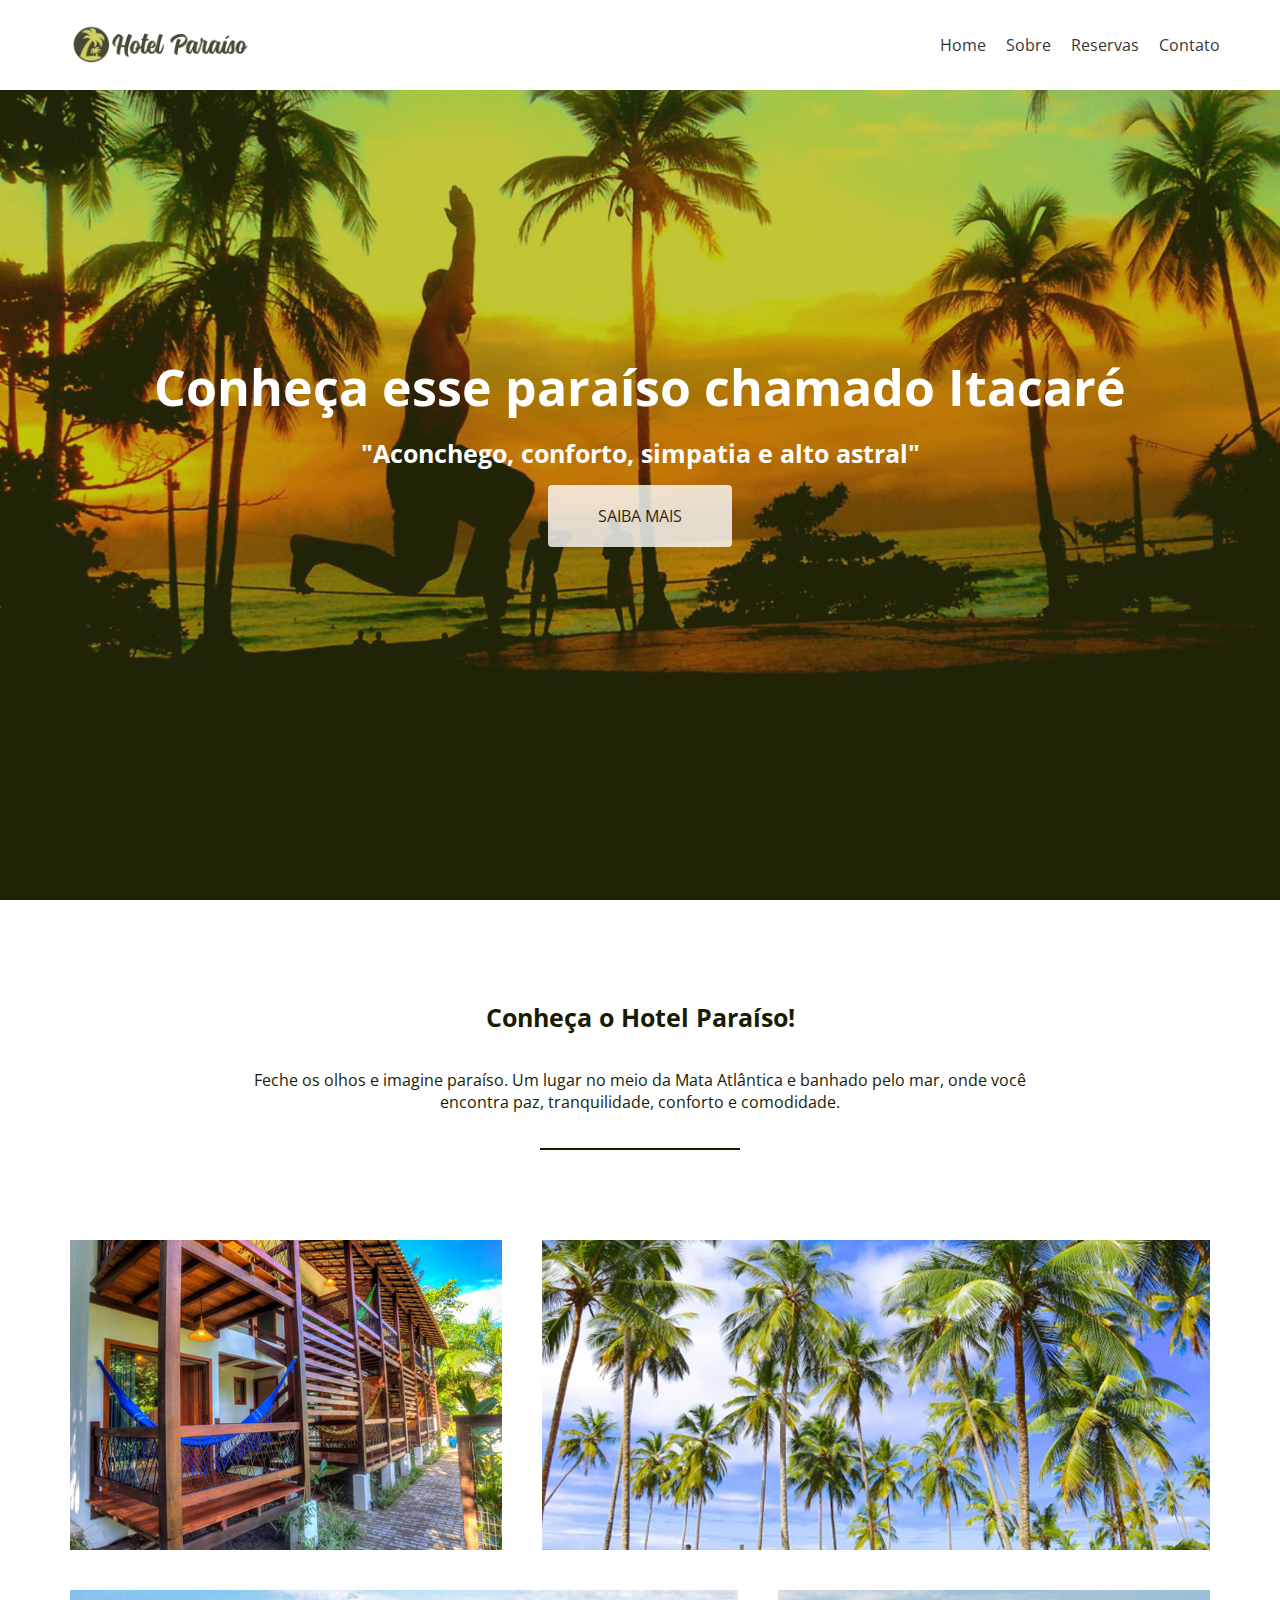
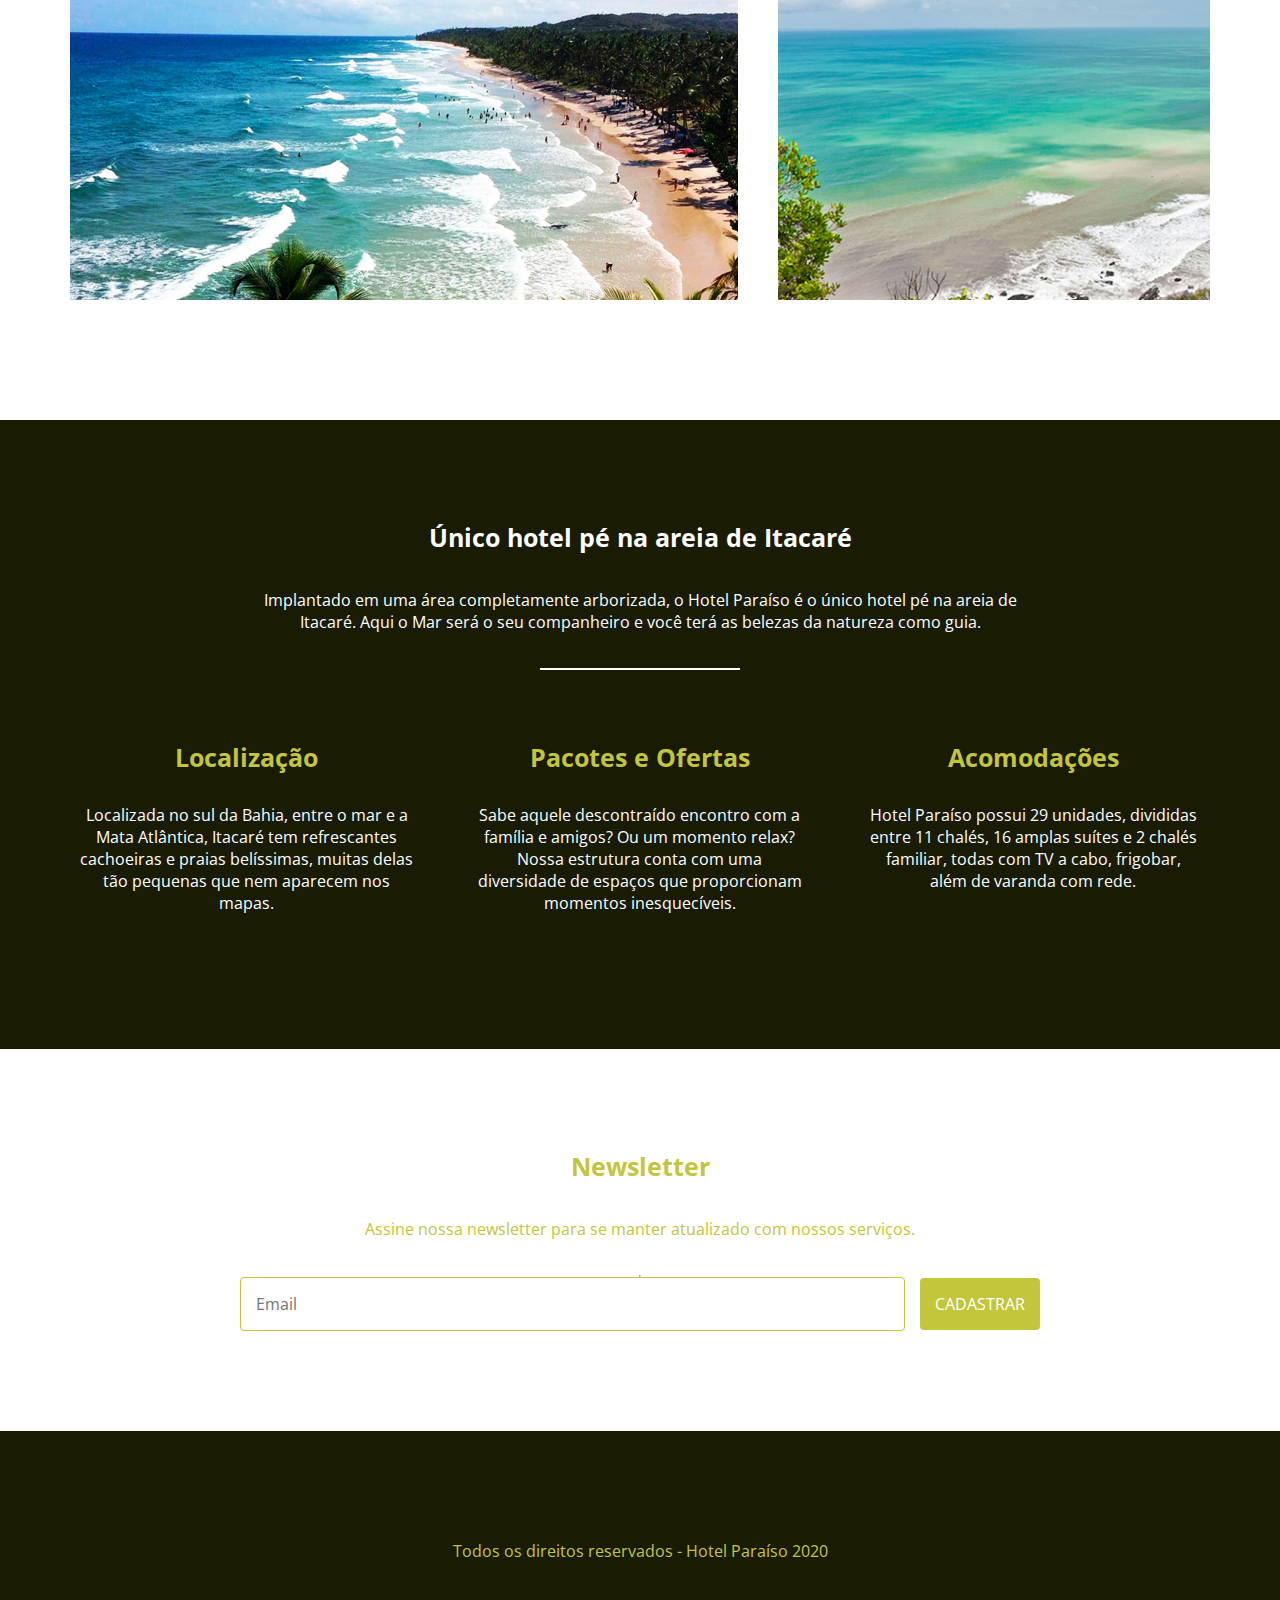
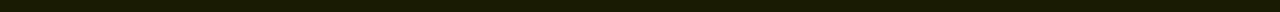
<file: index.html>
<!DOCTYPE html>
<html lang="pt-br">
<head>
  <meta charset="UTF-8">
  <meta name="viewport" content="width=device-width, initial-scale=1.0">
  <title>Hotel Paraíso</title>
  <link rel="stylesheet" href="https://cdnjs.cloudflare.com/ajax/libs/font-awesome/5.11.2/css/all.css" integrity="sha256-46qynGAkLSFpVbEBog43gvNhfrOj+BmwXdxFgVK/Kvc=" crossorigin="anonymous" />
  <link href="https://fonts.googleapis.com/css?family=Open+Sans&display=swap" rel="stylesheet">
  <link rel="stylesheet" href="style.css">
</head>
<body>
  <header>
    <a href="#">
      <img src="logo.png" alt="Hotel Paraíso">
    </a>
    <nav>
      <a href="">Home</a>
      <a href="">Sobre</a>
      <a href="">Reservas</a>
      <a href="">Contato</a>
    </nav>
  </header>

  <section class="hero">
    <h1>Conheça esse paraíso chamado Itacaré</h1>
    <h3>"Aconchego, conforto, simpatia e alto astral"</h3>
    <a href="" class="btn">Saiba mais</a>
  </section>

  <section class="know-the-hotel">
    <h3>Conheça o Hotel Paraíso!</h3>
    <p>Feche os olhos e imagine paraíso. Um lugar no meio da Mata Atlântica e banhado pelo mar, onde você encontra paz, tranquilidade, conforto e comodidade.</p>
    <hr>
    <ul class="grid">
      <li class="small" style="background-image: url('itacare-01.jpg')"></li>
      <li class="large" style="background-image: url('itacare-02.jpg')"></li>
      <li class="large" style="background-image: url('itacare-03.jpg')"></li>
      <li class="small" style="background-image: url('itacare-04.jpg')"></li>
    </ul>
  </section>

  <section class="features">
    <h3>Único hotel pé na areia de Itacaré</h3>
    <p>Implantado em uma área completamente arborizada, o Hotel Paraíso é o único hotel pé na areia de Itacaré. Aqui o Mar será o seu companheiro e você terá as belezas da natureza como guia.</p>
    <hr>
    <ul class="grid">
      <li>
        <i class="fas fa-location-arrow"></i>
        <h4>Localização</h4>
        <p>Localizada no sul da Bahia, entre o mar e a Mata Atlântica, Itacaré tem refrescantes cachoeiras e praias belíssimas, muitas delas tão pequenas que nem aparecem nos mapas.</p>
      </li>
      <li>
        <i class="fas fa-gift"></i>
        <h4>Pacotes e Ofertas</h4>
        <p>Sabe aquele descontraído encontro com a família e amigos? Ou um momento relax? Nossa estrutura conta com uma diversidade de espaços que proporcionam momentos inesquecíveis.</p>
      </li>
      <li>
        <i class="fas fa-home"></i>
        <h4>Acomodações</h4>
        <p>Hotel Paraíso possui 29 unidades, divididas entre 11 chalés, 16 amplas suítes e 2 chalés familiar, todas com TV a cabo, frigobar, além de varanda com rede.</p>
      </li>
    </ul>
  </section>

  <section class="newsletter">
    <h3>Newsletter</h3>
    <p>Assine nossa newsletter para se manter atualizado com nossos serviços.</p>
    <hr>
    <form>
      <input type="text" placeholder="Email">
      <button>Cadastrar</button>
    </form>
  </section>

  <footer>
    <ul>
      <li><a href=""><i class="fab fa-facebook"></i></a></li>
      <li><a href=""><i class="fab fa-twitter"></i></a></li>
      <li><a href=""><i class="fab fa-snapchat"></i></a></li>
      <li><a href=""><i class="fab fa-pinterest"></i></a></li>
    </ul>
    <p>Todos os direitos reservados - Hotel Paraíso 2020</p>
  </footer>

</body>
</html>
</file>
<file: style.css>
* {
  margin: 0;
  padding: 0;
  font-size: 100%;
  box-sizing: border-box;
  font-family: 'Open Sans', sans-serif;
}

header {
  /* background-color: red; */
  background-color: white;
  width: 100%;
  position: absolute;
  top: 0;
  left: 0;
  padding: 20px 50px;
  display: flex;
  justify-content: space-between;
  align-items: center;
}

header img {
  width: 200px;
}

header a {
  color: #191c03;
}

header nav {
  display: flex;
}

a {
  text-decoration: none;
  cursor: pointer;
  opacity: 0.8;
  padding: 0 10px;
}

a:hover {
  opacity: 1;
  /* background-color: white; */
}

a:visited, a:hover, a:active {
  color: inherit;
}

nav, ul {
  list-style: none;
}

.hero {
  background-image: url("hero.jpg");
  background-size: cover;
  min-height: 100vh;
  color: white;
  text-align: center;
  display: flex;
  flex-direction: column;
  justify-content: center;
  align-items: center;
}

.hero h1 {
  font-size: 50px;
  margin-bottom: 15px;
}

.hero h3 {
  font-size: 25px;
  margin-bottom: 15px;
}

.hero .btn {
  background-color: white;
  border-radius: 4px;
  color: #191c03;
  padding: 20px 50px;
  text-transform: uppercase;
}

.know-the-hotel {
  padding: 100px 50px;
  display: flex;
  flex-direction: column;
  align-items: center;
}

.know-the-hotel h3 {
  font-size: 25px;
  margin-bottom: 35px;
  text-align: center;
  color: #191c03;
}

.know-the-hotel p {
  max-width: 800px;
  margin-bottom: 35px;
  text-align: center;
  color: #191c03;
}

.know-the-hotel hr {
  width: 200px;
  height: 2px;
  margin-bottom: 70px;
  border: none;
  background-color: #191c03;
}

.know-the-hotel .grid {
  width: 100%;
  display: flex;
  flex-wrap: wrap;
}

.know-the-hotel .grid li {
  height: 350px;
  padding: 20px;
  border-radius: 4px;
  background-clip: content-box;
  background-size: cover;
  background-position: center;
}

.know-the-hotel .grid li.small {
  flex-basis: 40%;
}

.know-the-hotel .grid li.large {
  flex-basis: 60%;
}

.features {
  background-color: #191c03;
  padding: 100px 50px;
  display: flex;
  flex-direction: column;
  align-items: center;
}

.features h3 {
  font-size: 25px;
  margin-bottom: 35px;
  text-align: center;
  color: white;
}

.features p {
  max-width: 800px;
  margin-bottom: 35px;
  text-align: center;
  color: white;
}

.features hr {
  width: 200px;
  height: 2px;
  margin-bottom: 70px;
  border: none;
  background-color: white;
}

.features .grid {
  width: 100%;
  display: flex;
}

.features .grid li {
  padding: 0 30px;
  text-align: center;
}

.features .grid li i {
  color: #c3c63b;
  font-size: 35px;
  margin-bottom: 30px;
}

.features .grid li h4 {
  font-size: 25px;
  color: #c3c63b;
  margin-bottom: 30px;
}

.newsletter {
  display: flex;
  flex-direction: column;
  align-items: center;
  padding: 100px 50px;
}

.newsletter h3 {
  font-size: 25px;
  margin-bottom: 35px;
  text-align: center;
  color: #c3c63b;
}

.newsletter p {
  max-width: 800px;
  margin-bottom: 35px;
  text-align: center;
  color: #c3c63b;
}

.newsletter input {
  padding: 15px;
  border: 1px solid #c3c63b;
  border-radius: 4px;
  margin-right: 15px;
  flex-grow: 2;
}

.newsletter form {
  display: flex;
  align-items: center;
  justify-content: center;
  flex-wrap: wrap;
  width: 80%;
  max-width: 800px;
}

.newsletter button {
  padding: 15px;
  background-color: #c3c63b;
  color: white;
  text-transform: uppercase;
  border: none;
  border-radius: 4px;
  cursor: pointer;
}

footer {
  display: flex;
  flex-direction: column;
  align-items: center;
  background-color: #191c03;
  padding: 50px 0;
}

footer ul {
  display: flex;
  margin-bottom: 25px;
}

footer ul li {
  margin-right: 10px;
}

footer ul li:last-child {
  margin-right: 0;
}

footer ul li i {
  color: #c3c63b;
  font-size: 25px;
}

footer p {
  color: #c3c63b;
  text-align: center;
}

footer ul li:nth-child(1) {
  order: 1;
}

footer ul li:nth-child(2) {
  order: 2;
}

footer ul li:nth-child(3) {
  order: 0;
}

footer ul li:nth-child(4) {
  order: -1
}
</file>
